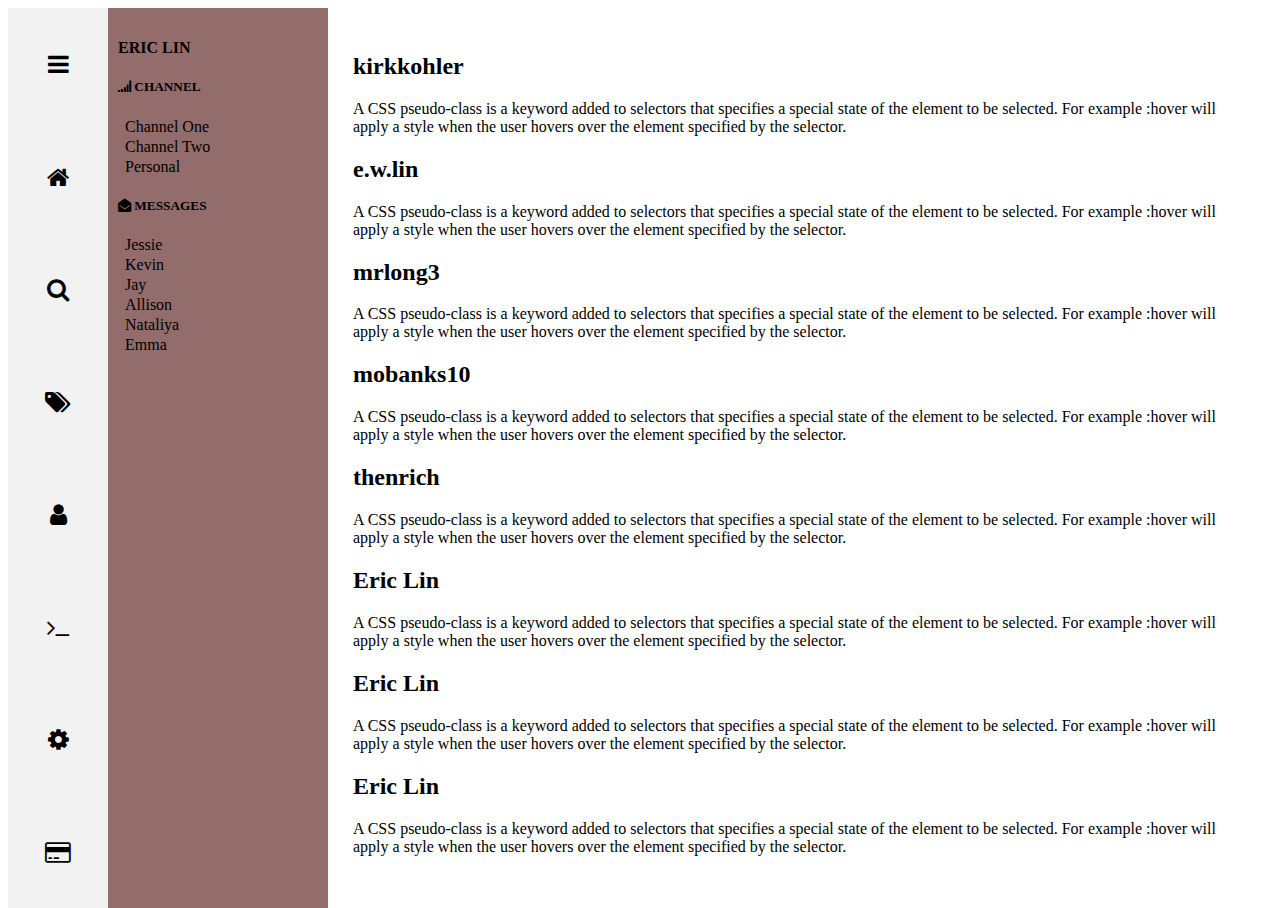
<file: new.html>
<!DOCTYPE html>
<html>
    <head>
        <title>Product School: Coding for Managers</title>
        <link rel="stylesheet" href="styles/styles.css"></link>
        <link rel="stylesheet" href="font-awesome-4.7.0/css/font-awesome.min.css"></link>
        <style>
            
           
        </style>
    </head>
    <body class="flex">
        <aside class="menu">
            <i class="fa fa-bars"></i>
            <i class="fa fa-home"></i>
            <i class="fa fa-search"></i>
            <i class="fa fa-tags"></i>
            <i class="fa fa-user"></i>
            <i class="fa fa-terminal"></i>
            <i class="fa fa-cog"></i>
            <i class="fa fa-credit-card"></i>
        </aside>
        
        <aside class="channels">
            <h4>ERIC LIN</h4>
            <h5><i class="fa fa-signal" aria-hidden="true"></i>  CHANNEL</h5>
            <ul>
                <li>Channel One</li>
                <li>Channel Two</li>
                <li>Personal</li>
            </ul>
            <h5><i class="fa fa-envelope-open" aria-hidden="true"></i>  MESSAGES</h5>
            <ul>
                <li>Jessie</li>
                <li>Kevin</li>
                <li>Jay</li>
                <li>Allison</li>
                <li>Nataliya</li>
                <li>Emma</li>
            </ul>
        </aside>
        
        <main>
            <h2>kirkkohler</h2>
            <p>A CSS pseudo-class is a keyword added to selectors that specifies a special state of the element to be selected. For example :hover will apply a style when the user hovers over the element specified by the selector.</p>
            <h2>e.w.lin</h2>
            <p>A CSS pseudo-class is a keyword added to selectors that specifies a special state of the element to be selected. For example :hover will apply a style when the user hovers over the element specified by the selector.</p>
            <h2>mrlong3</h2>
            <p>A CSS pseudo-class is a keyword added to selectors that specifies a special state of the element to be selected. For example :hover will apply a style when the user hovers over the element specified by the selector.</p>
            <h2>mobanks10</h2>
            <p>A CSS pseudo-class is a keyword added to selectors that specifies a special state of the element to be selected. For example :hover will apply a style when the user hovers over the element specified by the selector.</p>
            <h2>thenrich</h2>
            <p>A CSS pseudo-class is a keyword added to selectors that specifies a special state of the element to be selected. For example :hover will apply a style when the user hovers over the element specified by the selector.</p>
            <h2>Eric Lin</h2>
            <p>A CSS pseudo-class is a keyword added to selectors that specifies a special state of the element to be selected. For example :hover will apply a style when the user hovers over the element specified by the selector.</p>
            <h2>Eric Lin</h2>
            <p>A CSS pseudo-class is a keyword added to selectors that specifies a special state of the element to be selected. For example :hover will apply a style when the user hovers over the element specified by the selector.</p>
            <h2>Eric Lin</h2>
            <p>A CSS pseudo-class is a keyword added to selectors that specifies a special state of the element to be selected. For example :hover will apply a style when the user hovers over the element specified by the selector.</p>
        </main>
        
    </body>
</html>
</file>
<file: styles/styles.css>
html, body {
    height: 100%; 
    overflow: hidden;
    padding: 0;
}

.flex {
    display: flex;
    flex-direction: row;
}

.flex .menu {
    flex: 0 0 100px;
    display: flex;
    flex-direction: column;
    justify-content: space-around;
    align-items: center;

    background-color: #f2f2f2;
    overflow: auto;
    min-height: 450px;
}

.menu .fa {
    font-size: 1.5em;
    cursor: pointer;
    flex: 0 0 auto;
    padding: 15px;
    border-radius: 5px;
}

.menu .fa:hover {
    background: rgba(100,155,170,.6);
}

.flex .channels {
    flex: 0 0 200px;
    padding: 10px;
    background: #936c6c;
    overflow-y: auto;
}

.channels li {
    cursor: pointer; 
    border-radius: 3px;
    margin: 2px;
    padding-left: 5px;
}

.channels li:hover {
    background: #42f4d9;
}


.flex main {
    flex: auto;
    overflow: scroll;
    padding: 25px;
    min-width: 300px;
}

ul {
    list-style: none;
    padding: 0;
}
</file>
